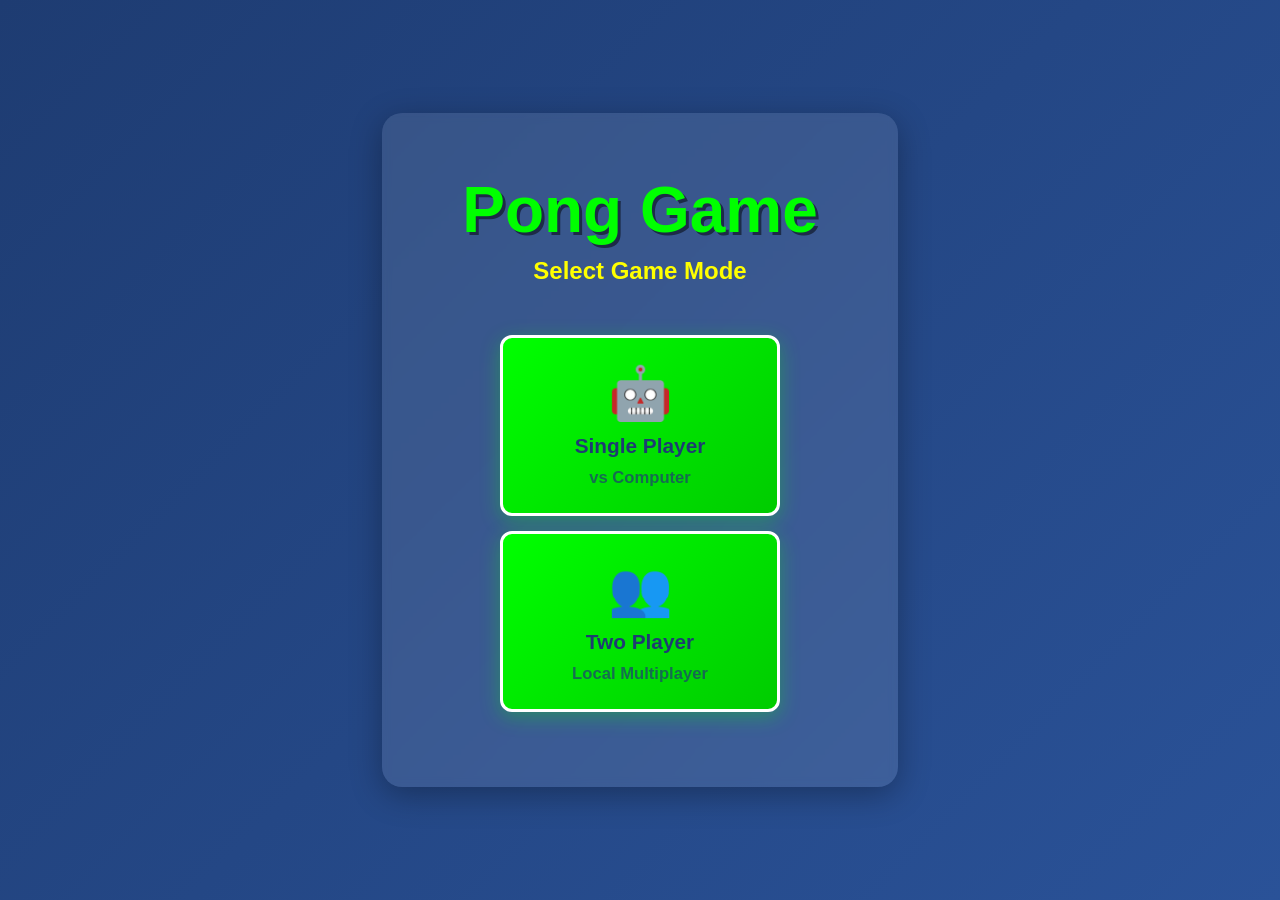
<file: index.html>
<!DOCTYPE html>
<html lang="en">
<head>
    <meta charset="UTF-8">
    <meta name="viewport" content="width=device-width, initial-scale=1.0">
    <title>Pong Game</title>
    <link rel="stylesheet" href="style.css">
</head>
<body>
    <!-- Game Mode Menu -->
    <div id="modeMenu" class="mode-menu">
        <div class="menu-content">
            <h1>Pong Game</h1>
            <p>Select Game Mode</p>
            <button onclick="startSinglePlayer()" class="menu-button">
                <span class="button-icon">🤖</span>
                <span>Single Player</span>
                <span class="button-desc">vs Computer</span>
            </button>
            <button onclick="startTwoPlayer()" class="menu-button">
                <span class="button-icon">👥</span>
                <span>Two Player</span>
                <span class="button-desc">Local Multiplayer</span>
            </button>
        </div>
    </div>

    <div class="container" id="gameContainer" style="display: none;">
        <h1>Pong Game</h1>
        
        <div class="game-settings">
            <div class="difficulty-selector" id="difficultyContainer" style="display: none;">
                <label for="difficulty"><strong>Difficulty:</strong></label>
                <select id="difficulty" onchange="changeDifficulty(this.value)">
                    <option value="easy">🟢 Easy (Computer misses often)</option>
                    <option value="medium" selected>🟡 Medium (Computer sometimes misses)</option>
                    <option value="hard">🔴 Hard (Computer rarely misses)</option>
                    <option value="impossible">⚫ Impossible (Perfect computer)</option>
                </select>
            </div>
            
            <div class="win-points-selector">
                <label for="winPoints"><strong>Points to Win:</strong></label>
                <input type="number" id="winPoints" value="5" min="1" max="100" onchange="updateWinPoints(this.value)">
            </div>
            
            <button onclick="showModeMenu()" class="menu-button-small">🏠 Back to Menu</button>
        </div>
        
        <div class="score-board">
            <div class="player-score">
                <h2 id="player1Label">Player 1</h2>
                <p id="playerScore">0</p>
            </div>
            <div class="game-status">
                <p id="gameStatus">Click to Start</p>
            </div>
            <div class="computer-score">
                <h2 id="player2Label">Player 2</h2>
                <p id="computerScore">0</p>
            </div>
        </div>

        <canvas id="gameCanvas" width="800" height="400"></canvas>

        <div class="controls" id="controlsInfo">
            <p><strong>Controls:</strong></p>
            <p id="controlsText">Mouse Y-axis or Arrow Keys (Up/Down) to move left paddle</p>
            <p>🖱️ Click the canvas to start/pause the game</p>
            <p>⌨️ Press R to reset the game</p>
        </div>
    </div>

    <!-- Win Screen -->
    <div id="winScreen" class="win-screen hidden">
        <div class="win-content">
            <h1 id="winTitle">YOU WIN!</h1>
            <p id="winMessage">Congratulations!</p>
            <button onclick="closeWinScreen()">Play Again</button>
        </div>
        <canvas id="confettiCanvas"></canvas>
    </div>

    <script src="script.js"></script>
</body>
</html>
</file>
<file: style.css>
* {
    margin: 0;
    padding: 0;
    box-sizing: border-box;
}

body {
    font-family: 'Arial', sans-serif;
    background: linear-gradient(135deg, #1e3c72 0%, #2a5298 100%);
    display: flex;
    justify-content: center;
    align-items: center;
    min-height: 100vh;
    padding: 20px;
}

/* Mode Menu Styles */
.mode-menu {
    position: fixed;
    top: 0;
    left: 0;
    width: 100%;
    height: 100%;
    background: linear-gradient(135deg, #1e3c72 0%, #2a5298 100%);
    display: flex;
    justify-content: center;
    align-items: center;
    z-index: 2000;
}

.mode-menu.hidden {
    display: none;
}

.menu-content {
    text-align: center;
    background: rgba(255, 255, 255, 0.1);
    border-radius: 20px;
    padding: 60px 80px;
    box-shadow: 0 8px 32px rgba(0, 0, 0, 0.3);
    backdrop-filter: blur(4px);
}

.menu-content h1 {
    color: #00ff00;
    font-size: 4em;
    margin-bottom: 10px;
    text-shadow: 3px 3px 0px rgba(0, 0, 0, 0.5);
    animation: glow 2s ease-in-out infinite;
}

.menu-content p {
    color: #ffff00;
    font-size: 1.5em;
    margin-bottom: 50px;
    font-weight: bold;
}

@keyframes glow {
    0%, 100% {
        text-shadow: 3px 3px 0px rgba(0, 0, 0, 0.5), 0 0 10px rgba(0, 255, 0, 0.5);
    }
    50% {
        text-shadow: 3px 3px 0px rgba(0, 0, 0, 0.5), 0 0 20px rgba(0, 255, 0, 0.8);
    }
}

.menu-button {
    display: flex;
    flex-direction: column;
    align-items: center;
    justify-content: center;
    gap: 10px;
    width: 280px;
    padding: 25px 30px;
    margin: 15px auto;
    background: linear-gradient(135deg, #00ff00 0%, #00cc00 100%);
    border: 3px solid #ffffff;
    border-radius: 12px;
    font-size: 1.3em;
    font-weight: bold;
    color: #1e3c72;
    cursor: pointer;
    transition: all 0.3s ease;
    box-shadow: 0 5px 20px rgba(0, 255, 0, 0.3);
}

.menu-button:hover {
    transform: scale(1.08);
    box-shadow: 0 8px 30px rgba(0, 255, 0, 0.6);
}

.menu-button:active {
    transform: scale(0.98);
}

.button-icon {
    font-size: 2.5em;
}

.button-desc {
    font-size: 0.8em;
    opacity: 0.7;
}

.menu-button-small {
    padding: 8px 20px;
    margin: 10px;
    background: linear-gradient(135deg, #ffd700 0%, #ffaa00 100%);
    border: 2px solid #ffffff;
    border-radius: 8px;
    font-size: 0.95em;
    font-weight: bold;
    color: #1e3c72;
    cursor: pointer;
    transition: all 0.3s ease;
}

.menu-button-small:hover {
    transform: scale(1.05);
    box-shadow: 0 4px 15px rgba(255, 215, 0, 0.5);
}

.container {
    background: rgba(255, 255, 255, 0.1);
    border-radius: 15px;
    padding: 30px;
    box-shadow: 0 8px 32px rgba(0, 0, 0, 0.3);
    backdrop-filter: blur(4px);
    text-align: center;
    max-width: 900px;
}

h1 {
    color: #ffffff;
    margin-bottom: 20px;
    font-size: 2.5em;
    text-shadow: 2px 2px 4px rgba(0, 0, 0, 0.5);
}

.game-settings {
    display: flex;
    justify-content: center;
    align-items: center;
    gap: 30px;
    margin-bottom: 20px;
    flex-wrap: wrap;
}

.difficulty-selector,
.win-points-selector {
    display: flex;
    justify-content: center;
    align-items: center;
    gap: 15px;
}

.difficulty-selector label,
.win-points-selector label {
    color: #ffd700;
    font-size: 1.1em;
}

.difficulty-selector select,
.win-points-selector input {
    padding: 10px 15px;
    border-radius: 8px;
    border: 2px solid #00ff00;
    background: rgba(0, 0, 0, 0.5);
    color: #ffffff;
    font-size: 1em;
    cursor: pointer;
    transition: all 0.3s ease;
    font-weight: bold;
}

.difficulty-selector select:hover,
.win-points-selector input:hover {
    border-color: #ffd700;
    box-shadow: 0 0 10px rgba(255, 215, 0, 0.5);
}

.difficulty-selector select:focus,
.win-points-selector input:focus {
    outline: none;
    box-shadow: 0 0 15px rgba(0, 255, 0, 0.8);
}

.difficulty-selector option {
    background: #1e3c72;
    color: #ffffff;
    padding: 10px;
}

.win-points-selector input {
    width: 80px;
    text-align: center;
}

.score-board {
    display: flex;
    justify-content: space-around;
    margin-bottom: 20px;
    color: #ffffff;
}

.player-score,
.computer-score,
.game-status {
    flex: 1;
}

.player-score h2,
.computer-score h2 {
    font-size: 1.2em;
    margin-bottom: 10px;
    color: #ffd700;
}

.player-score p,
.computer-score p {
    font-size: 2.5em;
    font-weight: bold;
    color: #00ff00;
}

.game-status p {
    font-size: 1.2em;
    color: #ffff00;
    font-weight: bold;
}

#gameCanvas {
    display: block;
    background: #000;
    border: 3px solid #00ff00;
    margin: 20px auto;
    cursor: none;
    border-radius: 8px;
    box-shadow: 0 0 20px rgba(0, 255, 0, 0.3);
}

.controls {
    color: #ffffff;
    margin-top: 20px;
    font-size: 0.95em;
    line-height: 1.6;
}

.controls p {
    margin: 5px 0;
}

.controls strong {
    color: #ffd700;
}

/* Win Screen Styles */
.win-screen {
    position: fixed;
    top: 0;
    left: 0;
    width: 100%;
    height: 100%;
    background: rgba(0, 0, 0, 0.8);
    display: flex;
    justify-content: center;
    align-items: center;
    z-index: 1000;
}

.win-screen.hidden {
    display: none;
}

.win-content {
    background: linear-gradient(135deg, #00ff00 0%, #00cc00 100%);
    padding: 60px 80px;
    border-radius: 20px;
    box-shadow: 0 0 50px rgba(0, 255, 0, 0.8);
    text-align: center;
    z-index: 1001;
    position: relative;
}

.win-content h1 {
    font-size: 4em;
    color: #000;
    margin-bottom: 20px;
    text-shadow: 3px 3px 0px rgba(0, 0, 0, 0.2);
    animation: pulse 0.5s ease-in-out infinite;
}

.win-content p {
    font-size: 2em;
    color: #1e3c72;
    margin-bottom: 30px;
    font-weight: bold;
}

.win-content button {
    background: linear-gradient(135deg, #1e3c72 0%, #2a5298 100%);
    color: #00ff00;
    border: 3px solid #00ff00;
    padding: 15px 40px;
    font-size: 1.2em;
    border-radius: 10px;
    cursor: pointer;
    font-weight: bold;
    transition: all 0.3s ease;
}

.win-content button:hover {
    box-shadow: 0 0 20px rgba(0, 255, 0, 0.6);
    transform: scale(1.1);
}

@keyframes pulse {
    0%, 100% {
        transform: scale(1);
    }
    50% {
        transform: scale(1.05);
    }
}

#confettiCanvas {
    position: fixed;
    top: 0;
    left: 0;
    width: 100%;
    height: 100%;
    z-index: 1000;
    pointer-events: none;
}
</file>
